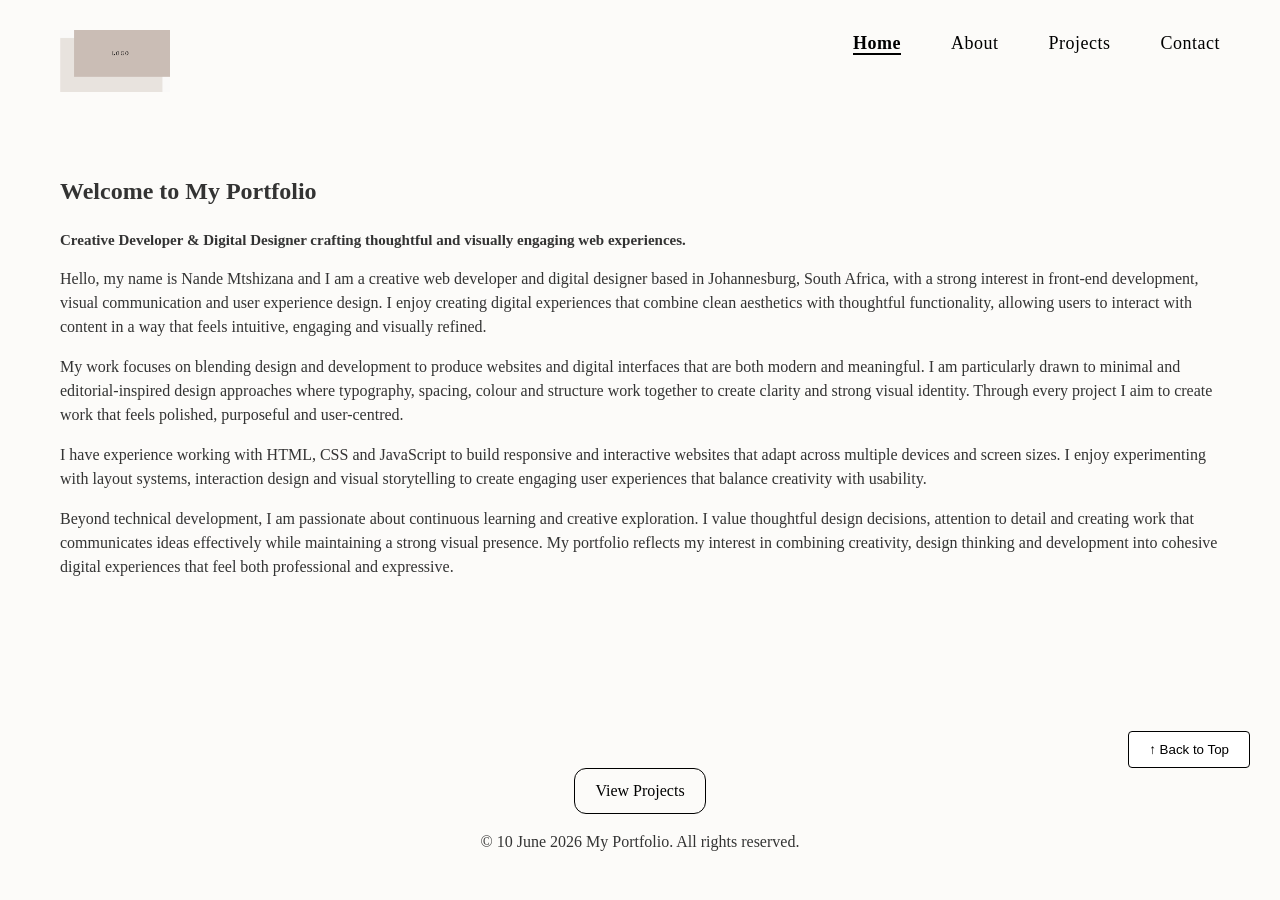
<file: index.html>
<!DOCTYPE html>
<html lang="en">
<head>
    <meta charset="UTF-8" />
    <meta name="viewport" content="width=device-width, initial-scale=1.0" />
    <meta name="description" content="This is a simple portfolio website." />
    <title>My Portfolio</title>
    <link rel="stylesheet" href="style.css" />
</head>
<body>
    <div class="container">
        <header>
            <nav>
                <div class="Logo">
                    <img src="logo.png" alt="Logo" class="Logo">
                </div>
                <ul class="nav-links">
                    <li><a href="index.html">Home</a></li>
                    <li><a href="about.html">About</a></li>
                    <li><a href="projects.html">Projects</a></li>
                    <li><a href="contact.html">Contact</a></li>
                </ul>
            </nav>
        </header>
        <main>
            <section>
                <!--Hero Title-->
                <h1>Welcome to My Portfolio</h1>
                <h2 class="hero_subtitle">Creative Developer & Digital Designer crafting thoughtful and visually engaging web experiences.</h2>
                <p>Hello, my name is Nande Mtshizana and I am a creative web developer and digital designer based in Johannesburg, South Africa, with a strong interest in front-end development, visual communication and user experience design. I enjoy creating digital experiences that combine clean aesthetics with thoughtful functionality, allowing users to interact with content in a way that feels intuitive, engaging and visually refined.</p>
                <p>My work focuses on blending design and development to produce websites and digital interfaces that are both modern and meaningful. I am particularly drawn to minimal and editorial-inspired design approaches where typography, spacing, colour and structure work together to create clarity and strong visual identity. Through every project I aim to create work that feels polished, purposeful and user-centred.</p>
                <p>I have experience working with HTML, CSS and JavaScript to build responsive and interactive websites that adapt across multiple devices and screen sizes. I enjoy experimenting with layout systems, interaction design and visual storytelling to create engaging user experiences that balance creativity with usability.</p>
                <p>Beyond technical development, I am passionate about continuous learning and creative exploration. I value thoughtful design decisions, attention to detail and creating work that communicates ideas effectively while maintaining a strong visual presence. My portfolio reflects my interest in combining creativity, design thinking and development into cohesive digital experiences that feel both professional and expressive.</p>
            </section>
        </main>
        <footer>
            <button id="topButton">↑ Back to Top</button>
            <a href="projects.html" class="button">View Projects</a>
            <p>&copy; <time datetime="2026-06-10">10 June 2026</time> My Portfolio. All rights reserved.</p>
        </footer>
    </div>
    <script src="script.js" defer></script>
</body>
</html>
</file>
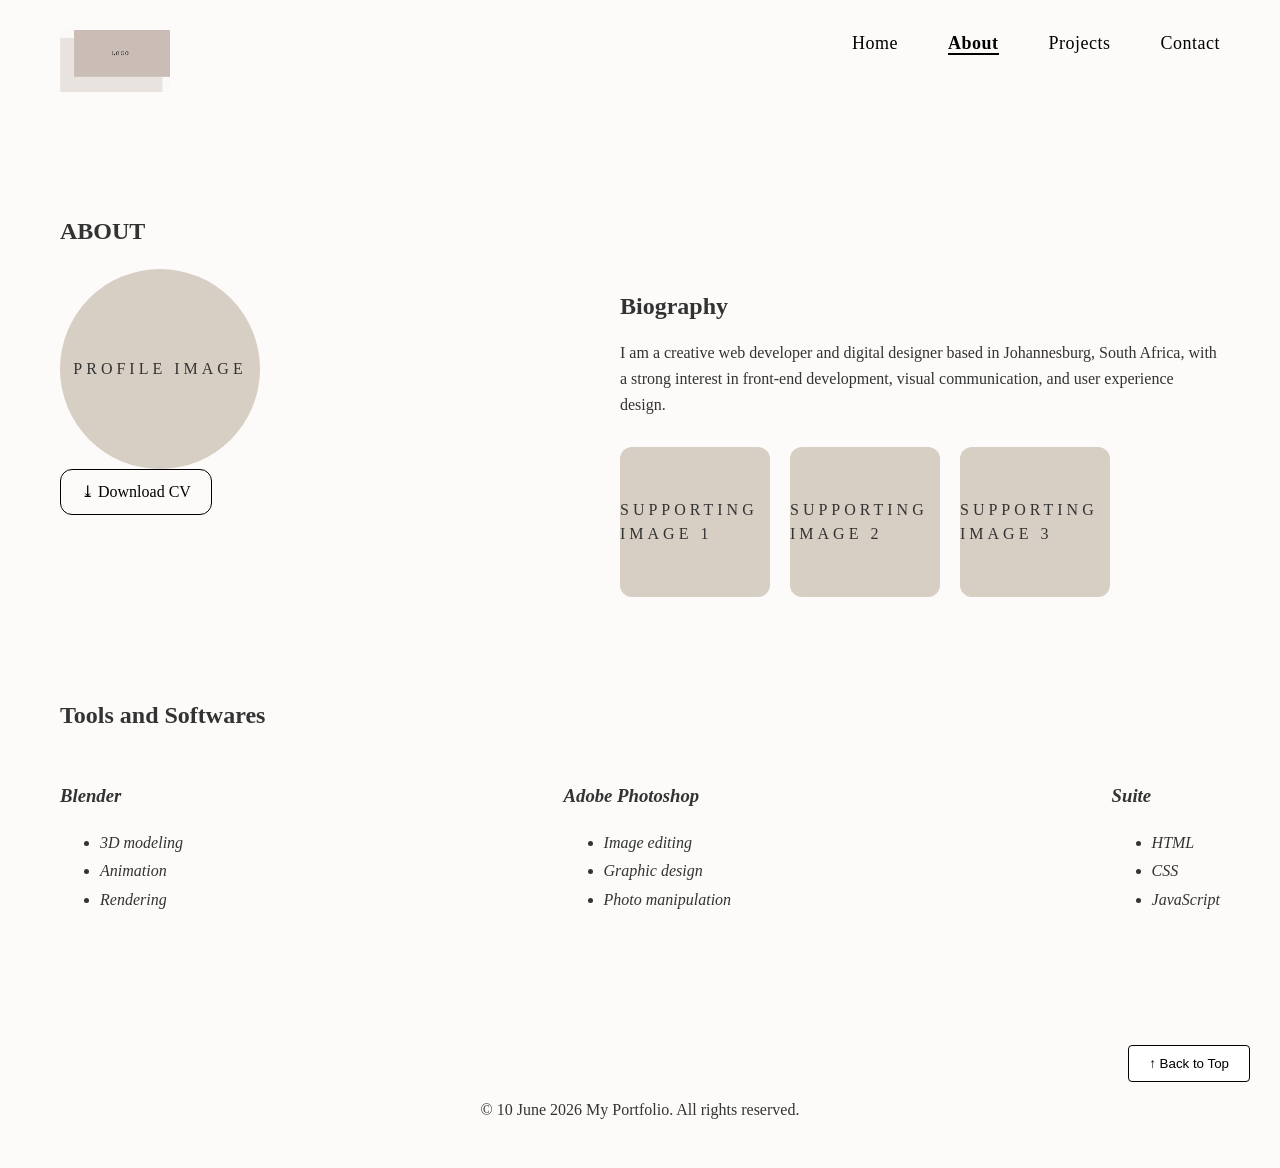
<file: about.html>
<!DOCTYPE html>
<html lang="en">
<head>
    <meta charset="UTF-8">
    <meta name="viewport" content="width=device-width, initial-scale=1.0">
    <meta name="description" content="This is a simple portfolio website." />
    <title>About</title>
    <link rel="stylesheet" href="style.css">
    <script src="script.js" defer></script>
</head>
<body>
    <div class="container">
        <header>
            <nav>
                <div class="Logo">
                    <img src="logo.png" alt="Logo" class="Logo">
                </div>
                <ul class="nav-links">
                    <li><a href="index.html">Home</a></li>
                    <li><a href="about.html">About</a></li>
                    <li><a href="projects.html">Projects</a></li>
                    <li><a href="contact.html">Contact</a></li>
                </ul>
            </nav>
        </header>
        <main>
            <section class="about-Section">
                <h1>ABOUT</h1>
                <div class="about-content">
                    <!--LEFT SIDE-->
                    <div class="about-left">
                        <div class="profile-image">
                            PROFILE IMAGE
                        </div>
                        <a href="#" class="button">⤓ Download CV</a>
                    </div>
                    <!--RIGHT SIDE-->
                    <div class="about-right">
                        <h2>Biography</h2>
                        <p>I am a creative web developer and digital designer based in Johannesburg, South Africa, with a strong interest in front-end development, visual communication, and user experience design.</p>
                        <!--SUPPORTING IMAGES-->
                        <div class="supporting-images">
                            <div class="supporting-box">
                                SUPPORTING IMAGE 1
                            </div>
                            <div class="supporting-box">
                                SUPPORTING IMAGE 2
                            </div>
                            <div class="supporting-box">
                                SUPPORTING IMAGE 3
                            </div>
                        </div>
                    </div>
                </div>
            </section>
            <section class="tools-section">
                <h2>Tools and Softwares</h2>
                <div class="tools-grid">
                    <div class="tool-column">
                        <h3>Blender</h3>
                        <ul>
                            <li>3D modeling</li>
                            <li>Animation</li>
                            <li>Rendering</li>
                        </ul>
                    </div>
                    <div class="tool-column">
                        <h3>Adobe Photoshop</h3>
                        <ul>
                            <li>Image editing</li>
                            <li>Graphic design</li>
                            <li>Photo manipulation</li>
                        </ul>
                    </div>
                    <div class="tool-column">
                        <h3>Suite</h3>
                        <ul>
                            <li>HTML</li>
                            <li>CSS</li>
                            <li>JavaScript</li>
                        </ul>
                    </div>
                </div>
            </section>
        </main>
        <footer>
            <button id="topButton">↑ Back to Top</button>
            <p>&copy; <time datetime="2026-06-10">10 June 2026</time> My Portfolio. All rights reserved.</p>
        </footer>
    </div>
</body>
</html>
</file>
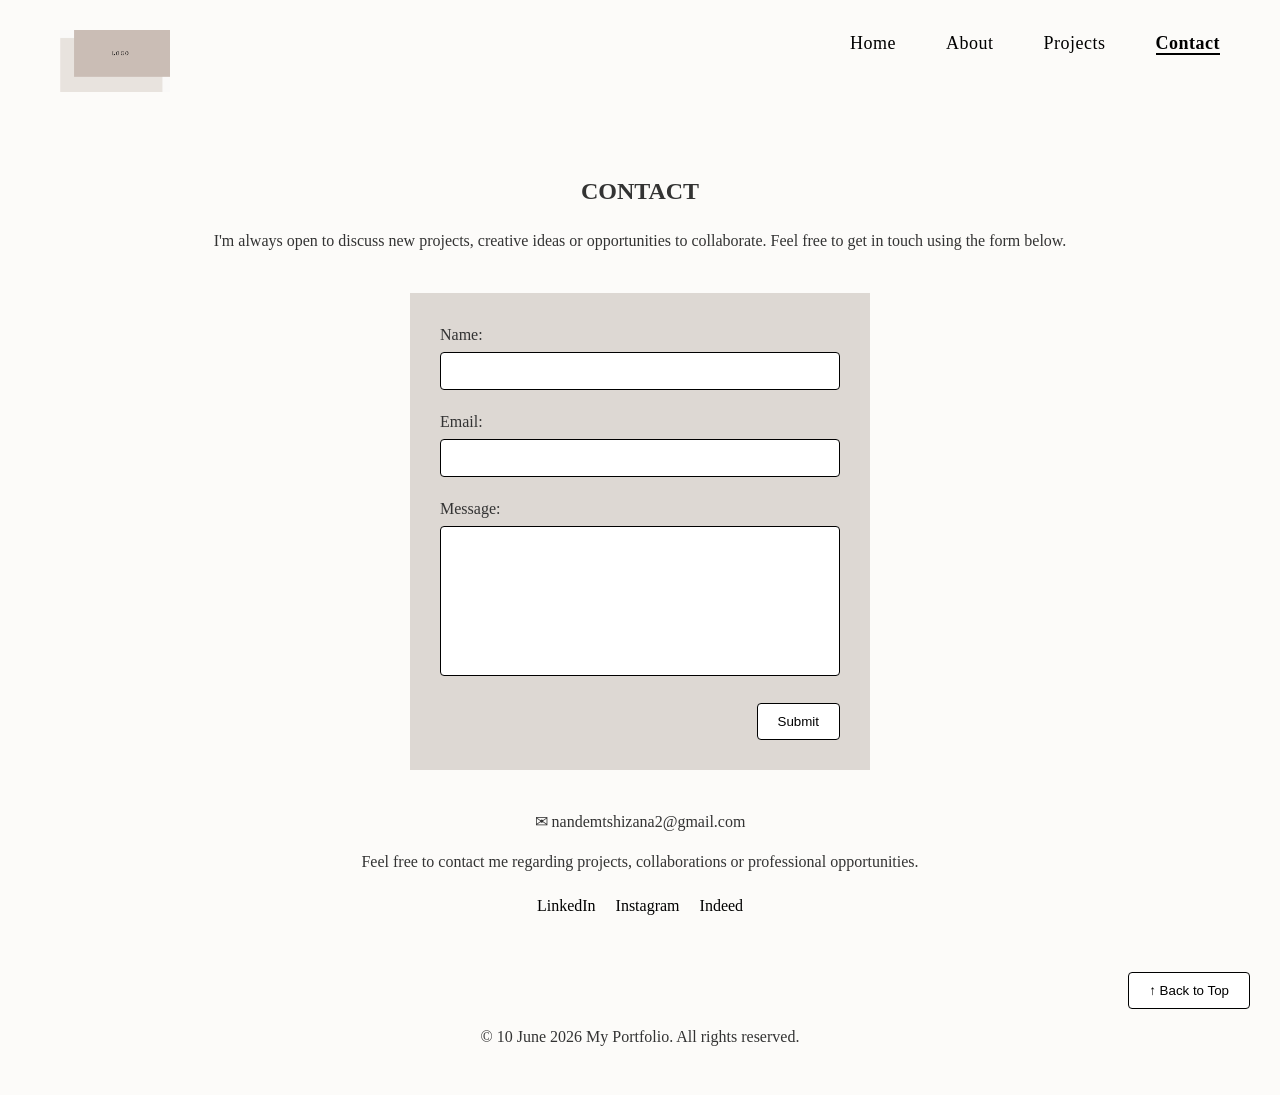
<file: contact.html>
<!DOCTYPE html>
<html lang="en">
<head>
    <meta charset="UTF-8">
    <meta name="viewport" content="width=device-width, initial-scale=1.0">
    <meta name="description" content="This is a simple portfolio website." />
    <title>Contact</title>
    <link rel="stylesheet" href="style.css">
    <script src="script.js" defer></script>
</head>
<body>
    <div class="container">
        <header>
            <nav>
                <div class="Logo">
                    <img src="logo.png" alt="Logo" class="Logo">
                </div>
                <ul class="nav-links">
                    <li><a href="index.html">Home</a></li>
                    <li><a href="about.html">About</a></li>
                    <li><a href="projects.html">Projects</a></li>
                    <li><a href="contact.html">Contact</a></li>
                </ul>
            </nav>
        </header>
        <main>
            <section class="contact-header">
                <h1>CONTACT</h1>
                <p>I'm always open to discuss new projects, creative ideas or opportunities to collaborate. Feel free to get in touch using the form below.</p>
            </section>
            <section class="contact-form-container">
                <form id="contactForm">
                    <label for="name">Name:</label>
                    <input type="text" id="name" name="name" required>
                    <label for="email">Email:</label>
                    <input type="email" id="email" name="email" required>
                    <label for="message">Message:</label>
                    <textarea id="message" name="message" rows="5" required></textarea>
                    <button type="submit">Submit</button>
                </form>
            </section>
            <section class="contact-info">
                <p>✉ nandemtshizana2@gmail.com</p>
                <p>Feel free to contact me regarding projects, collaborations or professional opportunities.</p>
            </section>
            <div class="social-icons">
                <a href="#">LinkedIn</a>
                <a href="#">Instagram</a>
                <a href="#">Indeed</a>
            </div>
        </main>
        <footer>
            <button id="topButton">↑ Back to Top</button>
            <p>&copy; <time datetime="2026-06-10">10 June 2026</time> My Portfolio. All rights reserved.</p>
        </footer>
    </div>
</body>
</html>
</file>
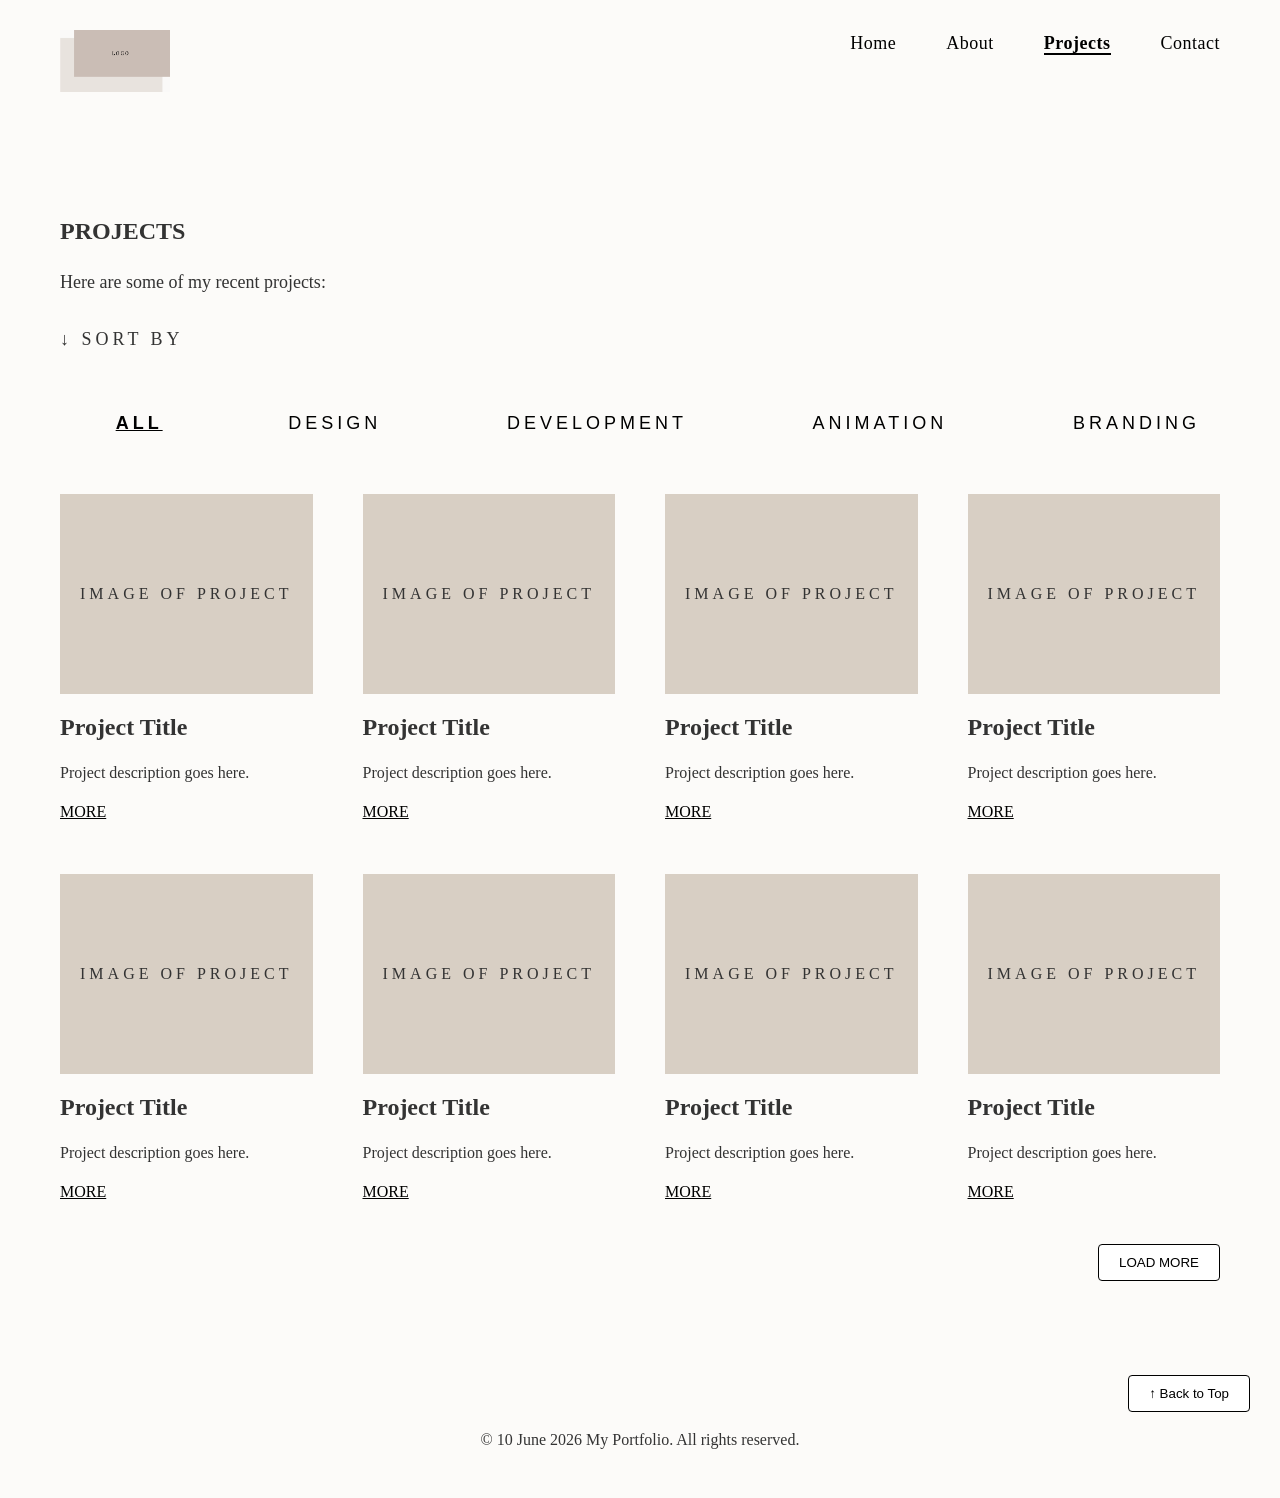
<file: projects.html>
<!DOCTYPE html>
<html lang="en">
<head>
    <meta charset="UTF-8">
    <meta name="viewport" content="width=device-width, initial-scale=1.0">
    <meta name="description" content="This is a simple portfolio website." />
    <title>Projects</title>
    <link rel="stylesheet" href="style.css">
    <script src="script.js" defer></script>
</head>
<body>
    <div class="container">
        <header>
            <nav>
                <div class="Logo">
                    <img src="logo.png" alt="Logo" class="Logo">
                </div>
                <ul class="nav-links">
                    <li><a href="index.html">Home</a></li>
                    <li><a href="about.html">About</a></li>
                    <li><a href="projects.html">Projects</a></li>
                    <li><a href="contact.html">Contact</a></li>
                </ul>
            </nav>
        </header>
        <main>
            <section class="projects-top">
                <!--TOP AREA-->
                <div class="projects-intro">
                    <h1>PROJECTS</h1>
                    <p>Here are some of my recent projects:</p>
                </div>
                <div class="sort-section">
                    ↓ SORT BY
                </div>
                <!--FILTER BUTTONS-->
                <div class="project-filters">
                    <button class="active" onclick="filterProjects('all')">ALL</button>
                    <button onclick="filterProjects('design')">DESIGN</button>
                    <button onclick="filterProjects('development')">DEVELOPMENT</button>
                    <button onclick="filterProjects('animation')">ANIMATION</button>
                    <button onclick="filterProjects('branding')">BRANDING</button>
                </div>
                <!--PROJECT GRID-->
                <div class="project-grid">
                    <!--CARD 1-->
                    <div class="project-card design">
                        <div class="project-image">IMAGE OF PROJECT</div>
                        <h2>Project Title</h2>
                        <p>Project description goes here.</p>
                        <a href="#">MORE</a>
                    </div>
                    <!--CARD 2-->
                    <div class="project-card design">
                        <div class="project-image">IMAGE OF PROJECT</div>
                        <h2>Project Title</h2>
                        <p>Project description goes here.</p>
                        <a href="#">MORE</a>
                    </div>
                    <!--CARD 3-->
                    <div class="project-card development">
                        <div class="project-image">IMAGE OF PROJECT</div>
                        <h2>Project Title</h2>
                        <p>Project description goes here.</p>
                        <a href="#">MORE</a>
                    </div>
                    <!--CARD 4-->
                    <div class="project-card animation">
                        <div class="project-image">IMAGE OF PROJECT</div>
                        <h2>Project Title</h2>
                        <p>Project description goes here.</p>
                        <a href="#">MORE</a>
                    </div>
                    <!--CARD 5-->
                    <div class="project-card branding">
                        <div class="project-image">IMAGE OF PROJECT</div>
                        <h2>Project Title</h2>
                        <p>Project description goes here.</p>
                        <a href="#">MORE</a>
                    </div>
                    <!--CARD 6-->
                    <div class="project-card design">
                        <div class="project-image">IMAGE OF PROJECT</div>
                        <h2>Project Title</h2>
                        <p>Project description goes here.</p>
                        <a href="#">MORE</a>
                    </div>
                    <!--CARD 7-->
                    <div class="project-card animation">
                        <div class="project-image">IMAGE OF PROJECT</div>
                        <h2>Project Title</h2>
                        <p>Project description goes here.</p>
                        <a href="#">MORE</a>
                    </div>
                    <!--CARD 8-->
                    <div class="project-card animation">
                        <div class="project-image">IMAGE OF PROJECT</div>
                        <h2>Project Title</h2>
                        <p>Project description goes here.</p>
                        <a href="#">MORE</a>
                    </div>
                </div>
                <!--LOAD MORE BUTTON-->
                <div class="load-more">
                    <button>LOAD MORE</button>
                </div>
            </section>
        </main>
        <footer>
            <button id="topButton">↑ Back to Top</button>
            <p>&copy; <time datetime="2026-06-10">10 June 2026</time> My Portfolio. All rights reserved.</p>
        </footer>
    </div>
</body>
</html>
</file>
<file: style.css>
body {
    background-color: #fcfbf9;
    font-family: Georgia, serif;
    line-height: 1.5;
    margin: 0;
    padding: 0;
    color: #333;
}

header, main, footer {
    margin: 0;
}

.button {
    display: inline-block;
    padding: 10px 20px;
    text-decoration: none;
    border-radius: 12px;
    border: 1.5px solid black;
    color: black;
}

.hero_subtitle {
    font-size: 15px;
    margin-top: 10px;
}

nav {
    display: flex;
    align-items: flex-start;
    justify-content: space-between;
    padding: 30px 60px;
}

.logo img {
    width: 100px;
}

.nav-links {
    display: flex;
    gap: 50px;
    list-style: none;
    padding: 0;
    margin: 0;
}

.nav-links a {
    text-decoration: none;
    color: black;
    font-size: 18px;
    letter-spacing: 0.5px;
}

.Logo {
    width: 110px;
}

.active {
    font-weight: bold;
    border-bottom: 2px solid black;
}

/*PAGE LAYOUT*/
html, body {
    height: 100%;
}

.container {
    display: flex;
    flex-direction: column;
    min-height: 100vh;
}

#topButton {
    cursor: pointer;
}

/*MAIN CONTENT*/
main {
    flex: 1;
    padding: 24px 60px;
}

/*FOOTER*/
footer {
    text-align: center;
    padding: 30px;
}

/*ABOUT PAGE*/
.about-Section {
    padding: 40px 0;
}

.about-Section h2 {
    font-size: 28px;
    margin-bottom: 20px;
}

.about-content {
    display: flex;
    gap: 40px;
    justify-content: space-between;
}

.profile-image {
    width: 200px;
    height: 200px;
    background-color: #d8cfc4;
    display: flex;
    justify-content: center;
    align-items: center;
    letter-spacing: 4px;
    border-radius: 50%;
}

.about-right {
    max-width: 600px;
}

.about-right h2 {
    font-size: 24px;
    margin-bottom: 15px;
}

.about-right p {
    font-size: 16px;
    line-height: 1.6;
}

.supporting-images {
    display: flex;
    gap: 20px;
    margin-top: 30px;
}

.supporting-box {
    width: 150px;
    height: 150px;
    background-color: #d8cfc4;
    display: flex;
    justify-content: center;
    align-items: center;
    letter-spacing: 4px;
    border-radius: 12px;
}

.tools-section {
    padding: 40px 0;
}

.tools-grid {
    display: flex;
    justify-content: space-between;
    margin-top: 30px;
}

.tool-column {
    font-size: 16px;
    font-style: italic;
    margin-bottom: 20px;
}

.tool-column ul {
    line-height: 1.8;
}

/*PROJECTS PAGE*/
.projects-top {
    padding: 40px 0;
}

.projects-intro p {
    width: 300px;
    line-height: 1.5;
    font-size: 18px;
}

.sort-section {
    margin-top: 30px;
    letter-spacing: 4px;
    font-size: 18px;
    cursor: pointer;
}

.project-filters {
    display: flex;
    gap: 50px;
    margin-top: 50px;
    margin-bottom: 50px;
}

.project-filters button {
    background: none;
    border: none;
    font-size: 18px;
    letter-spacing: 4px;
    cursor: pointer;
}

.project-filters .active {
    text-decoration: underline;
}

.project-grid {
    display: grid;
    grid-template-columns: repeat(4, 1fr);
    gap: 50px;
}

.project-image {
    width: 100%;
    height: 200px;
    background-color: #d8cfc4;
    display: flex;
    justify-content: center;
    align-items: center;
    letter-spacing: 4px;
}

.project-card h2 {
    margin-bottom: 10px;
    margin-top: 15px;
}

.project-card p {
    margin-bottom: 15px;
}

.project-card a {
    text-decoration: underline;
    color: black;
}

.load-more {
    text-align: center;
    margin-top: 40px;
    grid-column: 1 / -1;
}

/*CONTACT PAGE*/
.contact-form-container {
    width: 400px;
    margin: 40px auto;
    max-width: 90%;
    background: #ddd8d3;
    padding: 30px;
}

input, textarea {
    width: 100%;
    padding: 10px;
    margin-bottom: 20px;
    border: 1px solid black;
    border-radius: 4px;
    background: white;
    font-family: inherit;
    box-sizing: border-box;
}

textarea {
    height: 150px;
    resize: none;
}

button {
    display: block;
    margin-left: auto;
    padding: 10px 20px;
    border: 1px solid black;
    border-radius: 4px;
    background: white;
    cursor: pointer;
}

.contact-header {
    text-align: center;
}

.contact-info {
    text-align: center;
}

.social-icons {
    display: flex;
    justify-content: center;
    gap: 20px;
    margin-top: 20px;
}

.social-icons a {
    text-decoration: none;
    color: black;
}

form {
    width: 100%;
    background: transparent;
}

label {
    display: block;
    margin-bottom: 5px;
    background: transparent;
}
</file>
